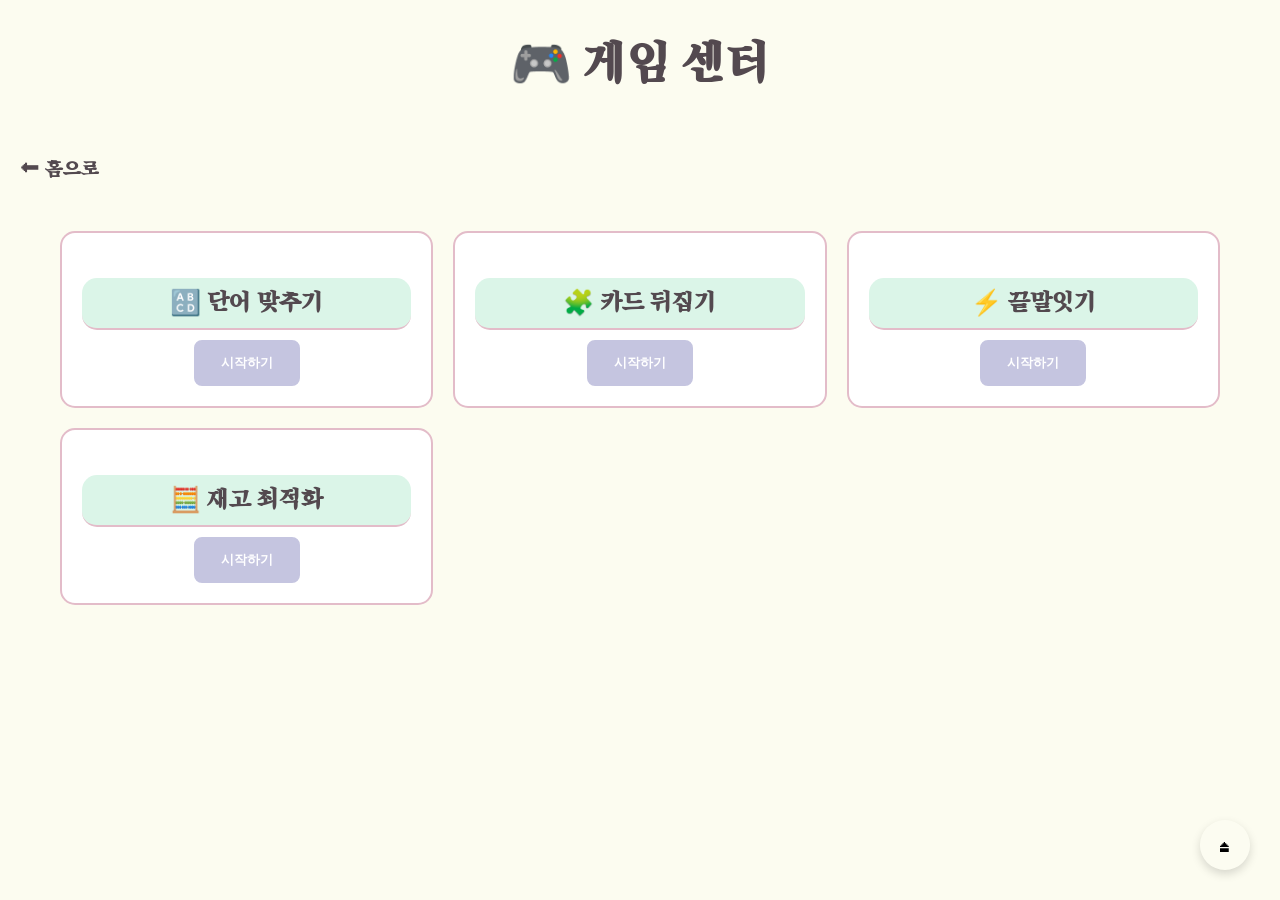
<file: game.html>
<!DOCTYPE html>
<html lang="ko">
<head>
    <meta charset="UTF-8">
    <title>김서영의 게임 센터</title>
    <link rel="stylesheet" href="../CSS/style.css">
</head>
<body>
    <h1>🎮 게임 센터</h1>
    <a href="index.html" class="btn-home">⬅ 홈으로</a>
    
    <div id="game-selection" class="game-grid">
        <div class="game-box">
            <h3>🔠 단어 맞추기</h3>
            <button class="btn-submit" onclick="startHangman()">시작하기</button>
        </div>
        <div class="game-box">
            <h3>🧩 카드 뒤집기</h3>
            <button class="btn-submit" onclick="startMemoryGame()">시작하기</button>
        </div>
        <div class="game-box">
            <h3>⚡ 끝말잇기</h3>
            <button class="btn-submit" onclick="startWordRelay()">시작하기</button>
        </div>
        <div class="game-box">
            <h3>🧮 재고 최적화</h3>
            <button class="btn-submit" onclick="startTycoon()">시작하기</button>
        </div>
    </div>

    <div id="game-overlay" class="game-overlay" style="display: none;">
        <div class="overlay-content">
            <h2 id="game-title">게임 제목</h2>
            <div id="game-area"></div>
            <br><br>
            <button class="btn-submit" onclick="stopGame()">그만두기 🛑</button>
        </div>
    </div>
    <button class="scroll-top-btn" id="scrollTopBtn" onclick="scrollToTop()">⏏︎</button>
    <script src="../script/scroll.js"></script>

    <script src="script/hangman.js"></script>
    <script src="script/memory.js"></script>
    <script src="script/relay.js"></script>
    <script src="script/tycoon.js"></script>
</body>
</html>
</file>
<file: CSS/style.css>
/*구글 폰트*/
@import url(https://fonts.googleapis.com/css2?family=Song+Myung&display=swap);

body {
    font-family: "Song Myung", serif;
    line-height: 1.2;
    color: #53494f;            
    font-size: 20px;
    background-color: #fcfcf0; 
    margin: 0;
}

h1 {
    font-size: 50px;
    color: #53494f;
    padding-bottom: 20px;
    text-align: center;
}

h2 {
    font-size: 20px;
    color: #53494f;
    background-color: #fff9e6; 
    padding: 10px 15px;
    border: 2px solid #e3bcc9; 
    border-radius: 15px;
    text-align: center;
    margin-top: 40px;
    margin-bottom: 15px;
    
}

h3 {
    color: #53494f;
    background-color: #dbf5e8; 
    border-bottom: 2px solid #e3bcc9; 
    padding: 10px;
    border-radius: 15px;
    font-size: 25px;
    margin-top: 25px;
    margin-bottom: 10px;
}

a {
    color: #53494f;
    text-decoration: none;
}

a:hover {
    color: #8c82bb; 
}

* {
    box-sizing: border-box;
}

.custom-line {
    border: none;             
    border-top: 3px dashed #d0e0f0; 
}

.container {
    max-width: 1200px;
    margin: 0 auto;
    padding: 20px;
    position: relative;
}

/* myTrip.html */
.trip-card {
    background-color: #fdfbf7;
    border: 2px solid #e3bcc9;
    border-radius: 20px;    
    padding: 20px;
    margin-bottom: 25px;
    box-shadow: 4px 4px 0px #d9b1be; 
}

.trip-card img {
    display: block;
    margin-bottom: 12px;
    max-width: 100%;
    height: auto;
    border-radius: 10px;
}

/* myClass.html */
table {
    width: 100%;
    border-collapse: collapse;
    margin-top: 20px;
}

th, td {
    border: 2px solid #e3bcc9;
    padding: 12px;
    text-align: center;
    font-size: large;
}

th {
    background-color: #d0e0f0; 
}

td {
    background-color: #fdfbf7;
}

/* SignUp.html 및 내비게이션 스타일 수정 */
fieldset {
    border: 2px solid #e3bcc9;
    border-radius: 15px;
    padding: 20px;
    margin-bottom: 20px;
    background-color: #fdfbf7;
}

legend {
    font-weight: bold;
    padding: 0 10px;
    color: #53494f;
}

input[type="text"],
input[type="password"],
input[type="email"],
input[type="date"],
select,
textarea {
    width: 100%;
    padding: 10px;
    margin-top: 5px;
    margin-bottom: 15px;
    border: 2px solid #d0e0f0; 
    border-radius: 8px;
    font-family: inherit;
    font-size: 0.95em;
    background-color: #fcfcfc;
}

textarea {
    resize: vertical;
    min-height: 120px;
}

.btn-submit {
    border: 2px solid #c5c5e0;
    background-color: #c5c5e0; 
    color: white;
    padding: 12px 25px;
    font-weight: bold;
    border-radius: 8px;
    cursor: pointer;
    transition: 0.3s;
}

.btn-submit:hover {
    background-color: #b0b0d0;
}

.btn-reset {
    border: 2px solid #d0f0e0;
    background-color: #d0f0e0;
    color: #53494f;
    padding: 12px 25px;
    font-weight: bold;
    border-radius: 8px;
    cursor: pointer;
    transition: 0.3s;
}

.btn-reset:hover {
    background-color: #b9e8d0;
}


nav ul {
    display: flex;
    list-style: none;
    padding: 10px;
    gap: 20px;
    justify-content: center;
    background-color: #fff9e6; 
    border-radius: 50px;
}

nav a {
    display: flex;
    padding: 8px 16px;
    transition: 0.3s;
    border-radius: 20px;
}

nav a:hover {
    background-color: #f7d7e3;
    color: #53494f;
}

.trip-grid-container {
    display: grid;
    grid-template-columns: repeat(3, 1fr);
    gap: 20px;
}

.content-wrapper {
    display: flex;
    gap: 30px;
    align-items: stretch;
}


main {
    flex: 7;
    padding: 20px;
    background-color: #fdfbf7;
    border: 2px solid #e3bcc9;
    border-radius: 20px;
}

aside {
    flex: 3;
    padding: 20px;
    background-color: #eefaf4;
    border: 2px solid #e3bcc9;
    border-radius: 20px;
}

.mobile-break { display: none; }

@media (max-width: 768px) {
    .mobile-break { display: inline; }
    
    nav ul {
        flex-direction: column;
        gap: 10px;
        background-color: #fcfcf0; 
    }
    
    .content-wrapper {
        flex-direction: column;
        gap: 20px;
    }
    
    main, aside {
        width: 100%;
    }
    
    .trip-grid-container {
        grid-template-columns: 1fr; 
    }

    nav a:hover {
        background-color: #d0e0f0; 
        box-shadow: 0 5px 8px rgba(0, 0, 0, 0.05);
        border-radius: 8px;
    }

    .table-wrapper { width: 100%; overflow-x: auto; }
    
    table { min-width: 600px; }

    /* 플로팅 내비게이션 */
    .floating-nav {
        bottom: 0;
        right: 0;
        width: 100%;
        background-color: #fff9e6; 
        border-radius: 20px 20px 0 0;
        display: flex;
        justify-content: space-around;
        padding: 10px;
    }

    .tab-trigger {
        width: 55px;
        height: 70px;
        background-color: #c5c5e0; 
        border-radius: 10px;
    }
}

/* 부드러운 전환 및 애니메이션 효과 */
nav a {
    transition: background-color 0.3s ease, color 0.3s ease;
    padding: 8px 16px;
}

nav a:hover {
    transform: translateY(-2px);
}

.btn-submit, .btn-reset {
    transition: all 0.2s ease;
}

/* 마우스 호버 둥실 떠오르는 효과 */
.trip-card {
    transition: transform 0.3s ease, box-shadow 0.3s ease;
}

.trip-card:hover {
    transform: translateY(-8px);
    box-shadow: 0 10px 20px rgba(0, 0, 0, 0.05); 
}

/* 웰컴 키프레임 애니메이션 */
@keyframes fadeInUp {
    from { opacity: 0; transform: translateY(20px); }
    to { opacity: 1; transform: translateY(0); }
}

body h1 {
    animation: fadeInUp 0.8s ease-out forwards;
}

/* 게임 영역 스타일 */
.game-area {
    display: flex;
    flex-direction: column;
    align-items: center;
    gap: 10px;
}

.game-area button {
    width: 85%;
    padding: 10px;
    border: none;
    border-radius: 20px;
    font-size: 0.9em;
    font-weight: bold;
    color: #6a6a80; 
    background-color: #fdfbf7;
    border: 2px solid #d0e0f0;
    cursor: pointer;
    box-shadow: 0 2px 5px rgba(0,0,0,0.03);
    transition: all 0.2s ease;
}

.game-area button:hover {
    color: #c5c5e0; 
    transform: translateY(-2px);
    box-shadow: 0 4px 10px rgba(0,0,0,0.05);
    background-color: #fff9e6; 
}

#game-board {
    display: grid;
    grid-template-columns: repeat(4, 1fr);
    gap: 10px;
    max-width: 400px;
    margin: 0 auto;
}

.hole {
    aspect-ratio: 1 / 1;
    background: #fff9e6;
    border-radius: 10px;
    cursor: pointer;
    border: 1px solid #e3bcc9;
}

.mole {
    background: #c5c5e0 !important;
}

.hit {
    background: #d0f0e0 !important; 
    transform: scale(0.9);
    transition: all 0.1s;
}
/* 홈 버튼 및 사이드 메뉴 스타일 */
.btn-home {
    display: inline-block;
    padding: 10px 20px;
    color: #53494f;
    font-weight: bold;
    margin-bottom: 20px;
    transition: all 0.2s ease;
    border-radius: 15px;
}

.btn-game {
    display: inline-block;
    padding: 10px 20px;
    color: #53494f;
    text-decoration: underline; 
    text-align: center;
    border-radius: 5px;
}

.btn-game:hover {
    color:#071429
}

.btn-home:hover {
    background-color: #fff9e6; 
    transform: translateY(-2px);
    box-shadow: 0 4px 6px rgba(0,0,0,0.05);
    text-decoration: underline;
}

.side-menu-wrapper {
    position: fixed;
    top: 200px;
    right: -130px; 
    transition: right 0.4s ease;
    display: flex;
    align-items: flex-start; 
    z-index: 1000;
}

.side-menu-wrapper.active {
    right: 0; 
}

.tab-trigger {
    width: 25px;
    height: 80px; 
    background-color: #c5c5e0; 
    border: none;             
    border-radius: 10px 0 0 10px; 
    cursor: pointer;
    display: flex;
    align-items: center;
    justify-content: center;
    color: white;
    font-weight: bold;
    transition: background-color 0.2s, transform 0.2s;
    box-shadow: -2px 0 5px rgba(0,0,0,0.05); 
}

.tab-trigger:hover {
    background-color: #b0b0d0; 
    transform: translateX(-3px); 
}

.menu-list {
    margin: 0;
    padding: 20px;
    background: #fdfbf7;
    border: 2px solid #e3bcc9;
    border-radius: 0 10px 10px 10px; 
    list-style: none;
    width: 130px;
    box-shadow: 5px 5px 0px rgba(227, 188, 201, 0.2);
}


.log-item {
    font-size: 1em;
    margin-bottom: 12px;
    color: #53494f;
    padding-left: 10px;
    border-left: 3px solid #c1f1d9; 
}

#game-selection { 
        display: grid; 
        grid-template-columns: repeat(auto-fit, minmax(300px, 1fr)); 
        gap: 20px; 
        padding: 20px;
        max-width: 1200px; 
        margin: 0 auto;    
    }
.game-grid { 
    display: grid; 
    grid-template-columns: 1fr 1fr; 
    gap: 20px; 
    padding: 20px; }

.game-box { 
    border: 2px solid #e3bcc9; 
    padding: 20px; 
    border-radius: 15px; 
    text-align: center; 
    background: white; }
        
.game-overlay {
    position: fixed;
    top: 0; left: 0;
    width: 100%; height: 100%;
    background: rgba(0, 0, 0, 0.5); 
    display: flex;
    justify-content: center;
    align-items: center;
    z-index: 1000;
}

.overlay-content {
    background: white;
    padding: 40px;
    border-radius: 20px;
    width: 60%;
    text-align: center;
    border: 3px solid #e3bcc9;
}

.card { 
    background: #f9f9f9; 
    border-radius: 8px; 
    transition: background 0.3s; 
}

.card.flipped { 
    background: #fff0f5; 
    border-color: #e3bcc9; 
}

.game-container {
    display: flex;
    flex-direction: column; 
    align-items: center;    
    gap: 15px;              
    width: 100%;
    max-width: 400px;
    box-sizing: border-box;    }
    
.scroll-top-btn {
    position: fixed;
    bottom: 30px;
    right: 30px;
    font-size: 20px;
    background-color: #ffffff17;
    border: none;
    box-shadow: 0 4px 10px rgba(0,0,0,0.15);
    border-radius: 50%;
    width: 50px;
    height: 50px;
    cursor: pointer;
    display: none;
    z-index: 2000;
    transition: all 0.3s ease;
    display: flex;
    align-items: center;
    justify-content: center;
}

.scroll-top-btn:hover {
    background-color: #f8f8f8;
    transform: translateY(-5px); 
    box-shadow: 0 6px 15px rgba(0,0,0,0.2);
}

.btn-music {
    font-family: "Song Myung", serif;
    position: absolute;
    top: 20px;    
    right: 20px;  
    background: none;
    border: none;
    cursor: pointer;
    font-size: 24px;
    z-index: 1000;
}

.btn-music:hover {
    transform: scale(1.2); 
}

.tycoon-btn {
    padding: 8px 16px;
    background-color: #7b7b99;
    color: white;
    border: none;
    border-radius: 4px;
    cursor: pointer;
    font-size: 13px;
    font-weight: bold;
    display: inline-block;
    transition: 0.3s;
}

.tycoon-btn:hover {
    background-color: #5a5a77;
}

.video-section {
    display: flex;
    align-items: center;
    gap: 20px;         
    margin-top: 20px;
}

.video-info {
    flex: 1;           
}
</file>
